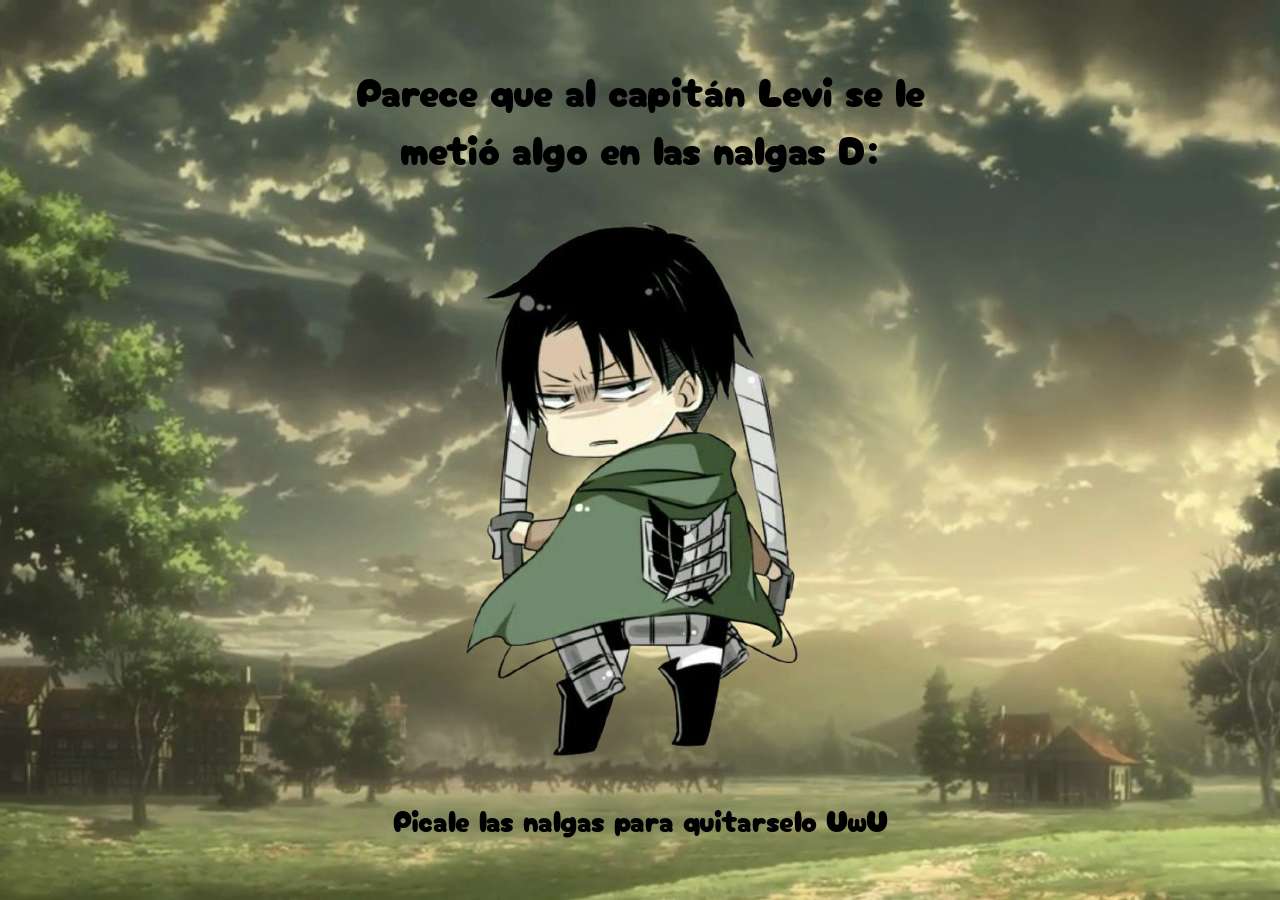
<file: index.html>
<!DOCTYPE html>
<html lang="es">
<head>
    <meta charset="UTF-8" />
    <meta name="viewport" content="width=device-width, initial-scale=1.0" />
    <link rel="stylesheet" href="CSS/styles.css">
    <link rel="preconnect" href="https://fonts.googleapis.com">
    <link rel="preconnect" href="https://fonts.gstatic.com" crossorigin>
    <link href="https://fonts.googleapis.com/css2?family=Cherry+Bomb+One&display=swap" rel="stylesheet">
    <title>Más flores para mi culona &lt;3</title>
</head>
<body>
    <div class="wallpaper">
        <div class="container">
            <h1 class="titulo cherry-bomb-one-regular">Parece que al capitán Levi se le metió algo en las nalgas D:</h1>
            
            <div class="imagen">
                <img src="Sources/Levi-nalgon.png" alt="nalgas de levi">
                <a href="flower.html" class="enlace-zona" aria-label="Picale las nalgas"></a>
            </div>
            
            <h2 class="subtitulo cherry-bomb-one-regular">Picale las nalgas para quitarselo UwU</h2>
        </div>
    </div>
</body>
</html>
</file>
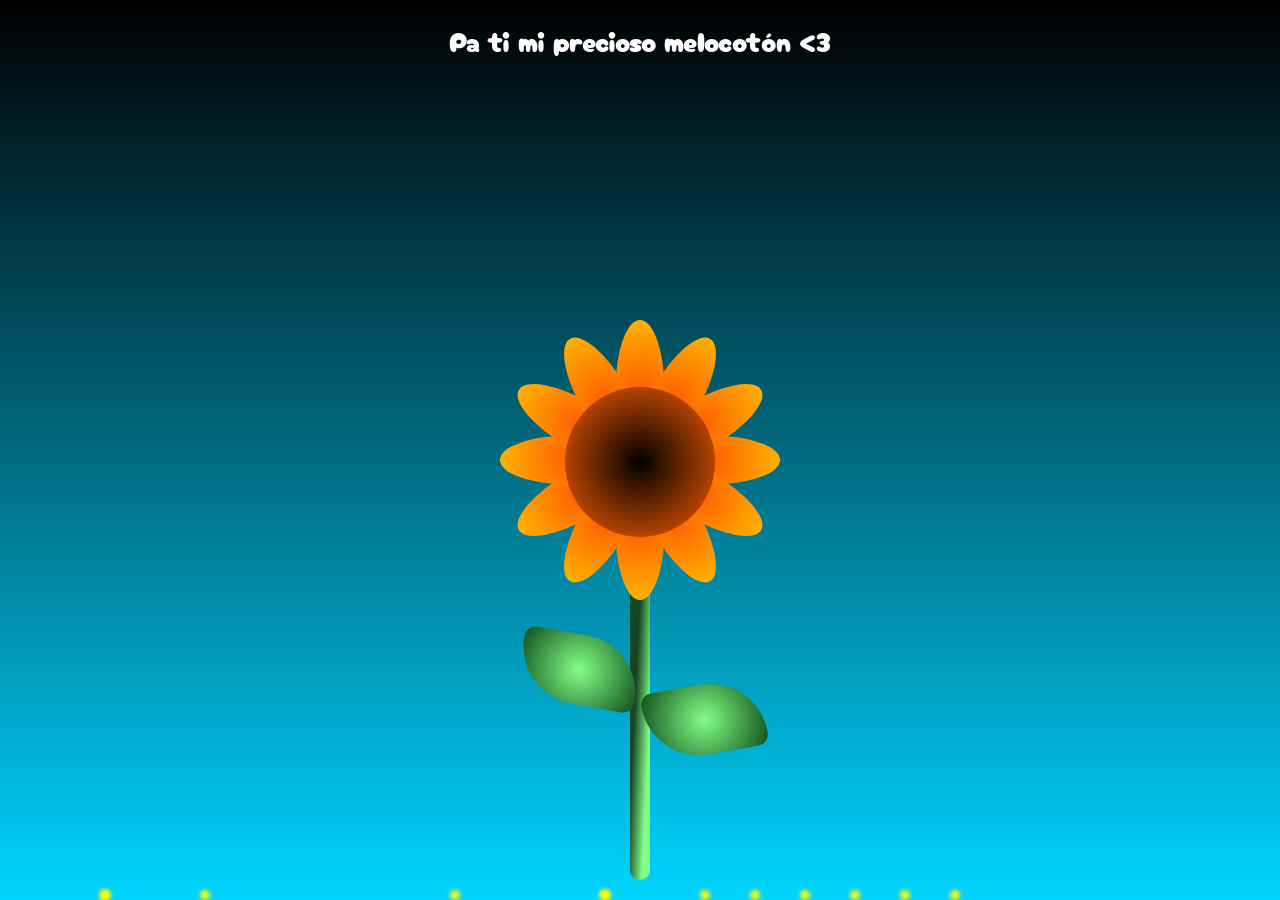
<file: flower.html>
<!DOCTYPE html>
<html lang="en">
  <head>
    <meta charset="UTF-8" />
    <meta name="viewport" content="width=device-width, initial-scale=1.0" />
    <link rel="preconnect" href="https://fonts.googleapis.com">
    <link rel="preconnect" href="https://fonts.gstatic.com" crossorigin>
    <link href="https://fonts.googleapis.com/css2?family=Cherry+Bomb+One&display=swap" rel="stylesheet">
    <title>Flor Amarilla para mi culona</title>
    <style>
      * {
        padding: 0;
        margin: 0;
        box-sizing: border-box;
      }

      :root {
        --color-bg: linear-gradient(to top, #00d4ff, #000);
        --line-color: linear-gradient(
          to left top,
          #82ff86 20%,
          #144425,
          #104e1c
        );
        --flower-center: radial-gradient(circle, #000, #ff5e00);
        --leaf-color: radial-gradient(circle, #82ff86, #104e1c);
        --petal-color: radial-gradient(circle, #ff5e00, #ffbb00);
      }

      body {
        background-image: var(--color-bg);
        min-height: 100vh;
        display: flex;
        align-items: flex-end;
        justify-content: center;
        overflow: hidden;
      }

      h1 {
        position: absolute;
        top: 20px;
        text-align: center;
        width: 100%;
        color: #fff;
        font-family: "Poppins", sans-serif;
        font-weight: 300;
        font-size: 28px;
      }

      .flower_wrapper {
        position: absolute;
        left: 50%;
        bottom: 20px;
        transform: translateX(-50%);
        z-index: 5;
      }

      .flower_stem {
        width: 20px;
        height: 400px;
        background-image: var(--line-color);
        border-radius: 20px;
      }

      .flower_center {
        position: absolute;
        top: -93px;
        left: 50%;
        transform: translateX(-50%);
        width: 150px;
        height: 150px;
        border-radius: 50%;
        background: var(--flower-center);
        z-index: 5;
        opacity: 0;
        animation: open-flower-center 1s ease-out forwards;
        animation-delay: 1s;
      }

      .flower_petal {
        position: absolute;
        width: 70px;
        height: 140px;
        background: var(--petal-color);
        clip-path: ellipse(35% 50% at 50% 50%);
        top: -40%;
        left: 50%;
        transform-origin: center bottom;
        opacity: 0;
        animation: open-flower-petal 1s ease-out forwards;
      }

      .flower_petal-1 {
        --rotate-deg: 0deg;
        animation-delay: 1.2s;
      }
      .flower_petal-2 {
        --rotate-deg: 30deg;
        animation-delay: 1.25s;
      }
      .flower_petal-3 {
        --rotate-deg: 60deg;
        animation-delay: 1.3s;
      }
      .flower_petal-4 {
        --rotate-deg: 90deg;
        animation-delay: 1.35s;
      }
      .flower_petal-5 {
        --rotate-deg: 120deg;
        animation-delay: 1.4s;
      }
      .flower_petal-6 {
        --rotate-deg: 150deg;
        animation-delay: 1.45s;
      }
      .flower_petal-7 {
        --rotate-deg: 180deg;
        animation-delay: 1.5s;
      }
      .flower_petal-8 {
        --rotate-deg: 210deg;
        animation-delay: 1.55s;
      }
      .flower_petal-9 {
        --rotate-deg: 240deg;
        animation-delay: 1.6s;
      }
      .flower_petal-10 {
        --rotate-deg: 270deg;
        animation-delay: 1.65s;
      }
      .flower_petal-11 {
        --rotate-deg: 300deg;
        animation-delay: 1.7s;
      }
      .flower_petal-12 {
        --rotate-deg: 330deg;
        animation-delay: 1.75s;
      }

      .flower_leaf {
        position: absolute;
        width: 70px;
        height: 120px;
        background: var(--leaf-color);
        border-radius: 100px 20px 100px 20px;
        transform-origin: center bottom;
      }

      .flower_leaf-1 {
        left: 60%;
        bottom: 150px;
        transform: translateX(-45%) rotate(80deg);
      }

      .flower_leaf-2 {
        left: 60%;
        bottom: 200px;
        transform: translateX(-55%) rotate(-80deg);
      }

      @keyframes open-flower-petal {
        0% {
          transform: translateX(-50%) translateY(50px) rotate(0deg);
          opacity: 0;
        }
        50% {
          opacity: 1;
        }
        100% {
          transform: translateX(-50%) translateY(0) rotate(var(--rotate-deg));
          opacity: 1;
        }
      }

      @keyframes open-flower-center {
        0% {
          transform: translateX(-50%) scale(0);
          opacity: 0;
        }
        100% {
          transform: translateX(-50%) scale(1);
          opacity: 1;
        }
      }

      .flower_light,
      .light {
        position: absolute;
        width: 10px;
        height: 10px;
        background-color: rgb(255, 251, 0);
        border-radius: 50%;
        filter: blur(2px);
        z-index: 1;
      }

      .flower_light {
        bottom: 450px;
        animation: light-ans 4s linear infinite backwards;
      }

      .light-1 {
        left: 5%;
        animation-delay: 1s;
      }
      .light-2 {
        left: 15%;
        animation-delay: 0.5s;
      }
      .light-3 {
        left: 25%;
        animation-delay: 0.3s;
      }
      .light-4 {
        left: 35%;
        animation-delay: 0.9s;
      }
      .light-5 {
        left: 45%;
        animation-delay: 1.5s;
      }
      .light-6 {
        left: 55%;
        animation-delay: 3s;
      }
      .light-7 {
        left: 65%;
        animation-delay: 2s;
      }
      .light-8 {
        left: 75%;
        animation-delay: 3.5s;
      }
      .light-9 {
        left: 85%;
        animation-delay: 2s;
      }
      .light-10 {
        left: 92%;
        animation-delay: 3.5s;
      }
      .light-11 {
        left: 95%;
        animation-delay: 3s;
      }
      .light-12 {
        left: 98%;
        animation-delay: 0.5s;
      }
      .light {
        position: absolute;
        bottom: 0px;
        width: 10px;
        height: 10px;
        background-color: rgb(255, 251, 0);
        border-radius: 50%;
        filter: blur(2px);
        animation: light-ans-background 7s linear infinite backwards;
        z-index: 1; /* confettis detrás de la flor */
      }

      .light-1 {
        left: 100px;
        animation-delay: 1s;
      }
      .light-2 {
        left: 200px;
        animation-delay: 0.5s;
      }
      .light-3 {
        left: 600px;
        animation-delay: 0.3s;
      }
      .light-4 {
        left: 800px;
        animation-delay: 0.9s;
      }
      .light-5 {
        left: 450px;
        animation-delay: 1.5s;
      }
      .light-6 {
        left: 100px;
        animation-delay: 3s;
      }
      .light-7 {
        left: 900px;
        animation-delay: 2s;
      }
      .light-8 {
        left: 600px;
        animation-delay: 3.5s;
      }
      .light-9 {
        left: 700px;
        animation-delay: 2s;
      }
      .light-10 {
        left: 950px;
        animation-delay: 3.5s;
      }
      .light-11 {
        left: 750px;
        animation-delay: 3s;
      }
      .light-12 {
        left: 850px;
        animation-delay: 0.5s;
      }

      @keyframes light-ans {
        0% {
          opacity: 0;
          transform: translateY(0px);
        }
        25% {
          opacity: 1;
          transform: translateY(-50px) translateX(-20px);
        }
        50% {
          opacity: 1;
          transform: translateY(-150px) translateX(20px);
          filter: blur(2px);
        }
        75% {
          transform: translateY(-200px) translateX(-20px);
          filter: blur(2px);
        }
        100% {
          transform: translateY(-300px);
          opacity: 0;
          filter: blur(10px);
        }
      }

      @keyframes light-ans-background {
        0% {
          opacity: 0;
          transform: translateY(0) translateX(0);
        }
        25% {
          opacity: 1;
          transform: translateY(-100px) translateX(10px);
        }
        50% {
          transform: translateY(-200px) translateX(-10px);
        }
        75% {
          transform: translateY(-400px) translateX(15px);
        }
        100% {
          opacity: 0;
          transform: translateY(-600px) translateX(-5px);
        }
      }

      .flower-btn {
        padding: 15px 30px;
        font-size: 18px;
        font-family: "Poppins", sans-serif;
        font-weight: 600;
        color: #fff;
        background: linear-gradient(45deg, #ffbb00, #ff5e00);
        border: none;
        border-radius: 50px;
        cursor: pointer;
        box-shadow: 0 8px 15px rgba(0, 0, 0, 0.3);
        transition: all 0.3s ease;
        position: relative;
        overflow: hidden;
        z-index: 999;
        margin: 40px 0;
      }

      .flower-btn:hover {
        transform: translateY(-3px);
        box-shadow: 0 12px 20px rgba(0, 0, 0, 0.4);
      }

      .cherry-bomb-one-regular {
        font-family: "Cherry Bomb One", system-ui;
        font-weight: 400;
        font-style: normal;
      }

    </style>
  </head>
  <body>
    <h1 class="cherry-bomb-one-regular">Pa ti mi precioso melocotón <3</h1>
    <div class="sunflower">
      <div class="flower_wrapper">
        <div class="flower_stem"></div>
        <div class="flower_center"></div>
        <div class="flower_petal flower_petal-1"></div>
        <div class="flower_petal flower_petal-2"></div>
        <div class="flower_petal flower_petal-3"></div>
        <div class="flower_petal flower_petal-4"></div>
        <div class="flower_petal flower_petal-5"></div>
        <div class="flower_petal flower_petal-6"></div>
        <div class="flower_petal flower_petal-7"></div>
        <div class="flower_petal flower_petal-8"></div>
        <div class="flower_petal flower_petal-9"></div>
        <div class="flower_petal flower_petal-10"></div>
        <div class="flower_petal flower_petal-11"></div>
        <div class="flower_petal flower_petal-12"></div>

        <div class="flower_leaf flower_leaf-1"></div>
        <div class="flower_leaf flower_leaf-2"></div>

        <div class="flower_light flower_light-1"></div>
        <div class="flower_light flower_light-2"></div>
        <div class="flower_light flower_light-3"></div>
        <div class="flower_light flower_light-4"></div>
        <div class="flower_light flower_light-5"></div>
        <div class="flower_light flower_light-6"></div>
        <div class="flower_light flower_light-7"></div>
        <div class="flower_light flower_light-8"></div>
      </div>
    </div>

    <div class="light light-1"></div>
    <div class="light light-2"></div>
    <div class="light light-3"></div>
    <div class="light light-4"></div>
    <div class="light light-5"></div>
    <div class="light light-6"></div>
    <div class="light light-7"></div>
    <div class="light light-8"></div>
    <div class="light light-9"></div>
    <div class="light light-10"></div>
    <div class="light light-11"></div>
    <div class="light light-12"></div>
  </body>
</html>
</file>
<file: CSS/styles.css>
* {
    padding: 0;
    margin: 0;
    box-sizing: border-box;
}

html, body {
    width: 100%;
    min-height: 100%;
    overflow-x: hidden; 
}

.cherry-bomb-one-regular {
    font-family: "Cherry Bomb One", system-ui, sans-serif;
    font-weight: 400;
    font-style: normal;
}

/* Fondo principal */
.wallpaper {
    position: relative;
    width: 100%;
    min-height: 100dvh;
    display: flex;
    justify-content: center;
    align-items: center;
    padding: 20px;
}

.wallpaper::before {
    content: "";
    background-image: url("../Sources/background.jpg");
    background-repeat: no-repeat;
    background-size: cover;
    background-position: center;
    position: absolute;
    inset: 0;
    z-index: -1;
    opacity: 0.9;
}

/* Contenedor apilado en columna */
.container {
    display: flex;
    flex-direction: column; /* Organiza los elementos de arriba a abajo */
    justify-content: center;
    align-items: center;
    gap: 15px; /* Espaciado entre elementos */
    width: 100%;
    max-width: 600px;
    text-align: center;
}

.titulo {
    font-size: clamp(1.4rem, 4vw, 2.5rem);
    color: #000;
}

.subtitulo {
    font-size: clamp(1.1rem, 3vw, 1.8rem);
    color: #000;
}

/* Contenedor de la imagen y el enlace interactivo */
.imagen {
    position: relative; /* Indispensable para que .enlace-zona se origine dentro de esta caja */
    display: inline-block;
    max-width: 80%;
}

.imagen img {
    width: 100%;
    height: auto;
    display: block;
}

/* Zona cliqueable dentro de la imagen de Levi */
.enlace-zona {
    position: absolute;
    top: 40%;    /* Ajusta estos valores según la ubicación exacta de la imagen */
    left: 25%;
    width: 50%;
    height: 40%;
    /* background: rgba(255, 0, 0, 0.3); Descomenta esto para ver el área cliqueable en pruebas */
}
</file>
